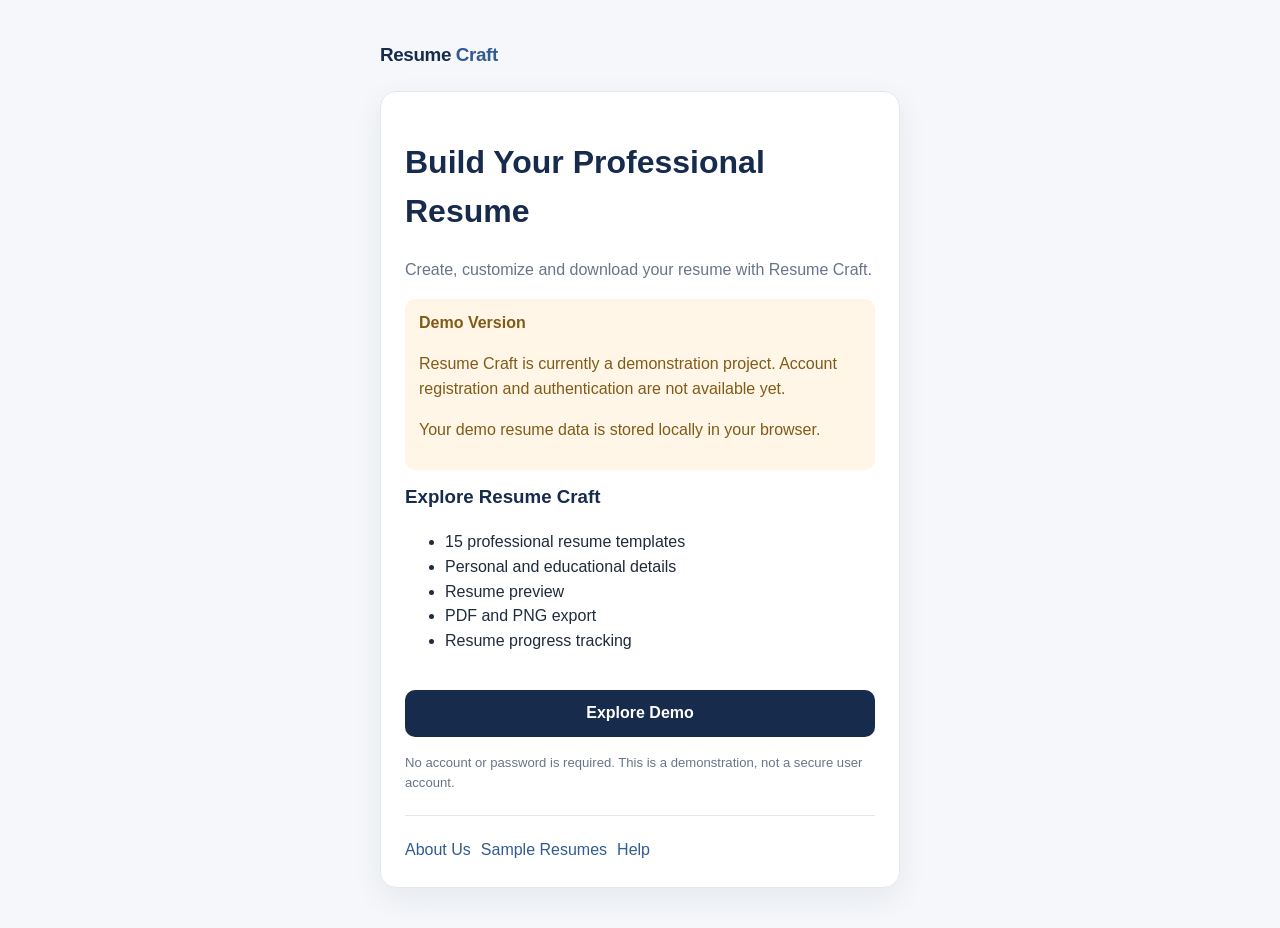
<file: index.html>
<!DOCTYPE html>
<html lang="en">
<head>
    <meta charset="UTF-8">
    <meta name="viewport" content="width=device-width, initial-scale=1.0">
    <title>Resume Craft | Build Your Resume</title>
    <link rel="stylesheet" href="css/style.css">
</head>

<body>

    <main class="auth-page">

        <a class="brand" href="index.html">
            Resume <span>Craft</span>
        </a>

        <div class="panel auth-panel">

            <h1 style="color:var(--navy)">
                Build Your Professional Resume
            </h1>

            <p class="muted">
                Create, customize and download your resume
                with Resume Craft.
            </p>

            <div class="notice warning" role="status">
                <b>Demo Version</b>
                <p>
                    Resume Craft is currently a demonstration project.
                    Account registration and authentication
                    are not available yet.
                </p>
                <p>
                    Your demo resume data is stored locally
                    in your browser.
                </p>
            </div>

            <h3>Explore Resume Craft</h3>

            <ul>
                <li>15 professional resume templates</li>
                <li>Personal and educational details</li>
                <li>Resume preview</li>
                <li>PDF and PNG export</li>
                <li>Resume progress tracking</li>
            </ul>

            <button
                id="enterDemo"
                type="button"
                style="width:100%;margin-top:20px">
                Explore Demo
            </button>

            <p class="hint" style="margin-top:16px">
                No account or password is required.
                This is a demonstration, not a secure user account.
            </p>

            <hr style="border:0;border-top:1px solid var(--line);margin:22px 0">

            <div class="actions">
                <a href="about.html">About Us</a>
                <a href="samples.html">Sample Resumes</a>
                <a href="help.html">Help</a>
            </div>

        </div>

    </main>

    <script>
        document.getElementById("enterDemo")
            .addEventListener("click", function () {

                localStorage.setItem(
                    "rc_user",
                    JSON.stringify({
                        email: "demo@example.com",
                        provider: "demo"
                    })
                );

                sessionStorage.removeItem("rc_session_only");

                window.location.href = "dashboard.html";
            });
    </script>

</body>
</html>
</file>
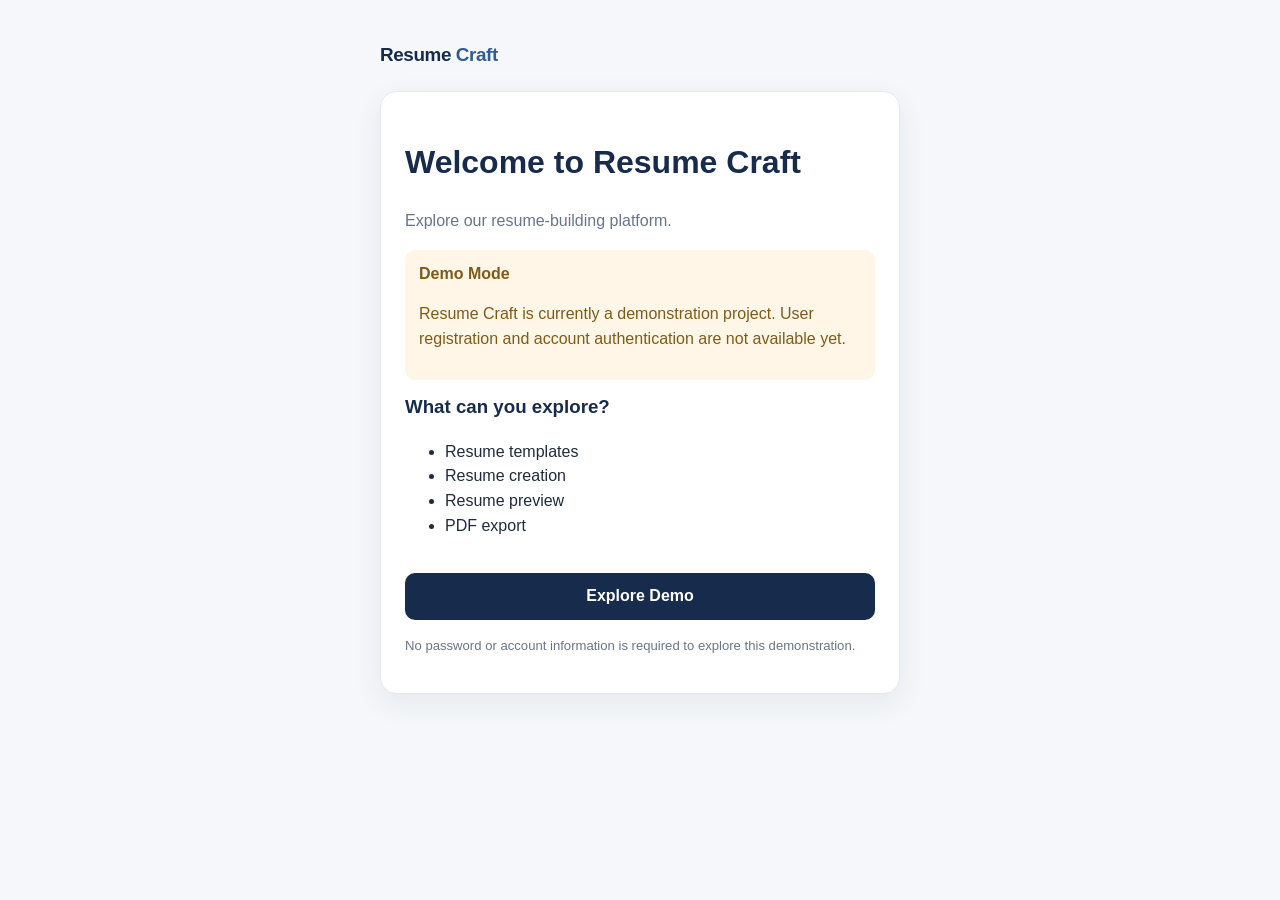
<file: login.html>
<!DOCTYPE html>
<html lang="en">
<head>
    <meta charset="UTF-8">
    <meta name="viewport" content="width=device-width, initial-scale=1.0">
    <title>Demo Mode | Resume Craft</title>
    <link rel="stylesheet" href="css/style.css">
</head>

<body>

    <main class="auth-page">

        <a class="brand" href="index.html">
            Resume <span>Craft</span>
        </a>

        <div class="panel auth-panel">

            <h1 style="color:var(--navy)">
                Welcome to Resume Craft
            </h1>

            <p class="muted">
                Explore our resume-building platform.
            </p>

            <div class="notice warning" role="status">
                <b>Demo Mode</b>
                <p>
                    Resume Craft is currently a demonstration project.
                    User registration and account authentication
                    are not available yet.
                </p>
            </div>

            <h3>What can you explore?</h3>

            <ul>
                <li>Resume templates</li>
                <li>Resume creation</li>
                <li>Resume preview</li>
                <li>PDF export</li>
            </ul>

            <button
                id="enterDemo"
                type="button"
                style="width:100%;margin-top:18px">
                Explore Demo
            </button>

            <p class="hint" style="margin-top:16px">
                No password or account information is required
                to explore this demonstration.
            </p>

        </div>

    </main>

    <script src="js/common.js"></script>

    <script>
        document.getElementById("enterDemo")
            .addEventListener("click", function () {

                localStorage.setItem(
                    "rc_user",
                    JSON.stringify({
                        email: "demo@example.com",
                        provider: "demo"
                    })
                );

                sessionStorage.removeItem("rc_session_only");

                window.location.href = "index.html";
            });
    </script>

</body>
</html>
</file>
<file: css/style.css>
:root {
  --navy: #172b4d;
  --blue: #315b91;
  --blue-light: #eaf1f9;
  --ink: #202b3c;
  --muted: #687589;
  --line: #e3e8ef;
  --surface: #ffffff;
  --bg: #f5f7fa;
  --success: #24734b;
  --danger: #b33a3a;
  --radius: 16px;
  --shadow: 0 10px 30px rgba(25, 45, 75, .07);
}
* { box-sizing: border-box; }
html { scroll-behavior: smooth; }
body {
  margin: 0;
  font-family: Inter, "Segoe UI", Arial, sans-serif;
  color: var(--ink);
  background: var(--bg);
  line-height: 1.55;
}
a { color: var(--blue); text-decoration: none; }
a:hover { text-decoration: underline; }
button, input, textarea, select { font: inherit; }
button, .btn {
  border: 0;
  border-radius: 10px;
  background: var(--navy);
  color: white;
  padding: 11px 17px;
  cursor: pointer;
  display: inline-flex;
  justify-content: center;
  align-items: center;
  gap: 8px;
  font-weight: 650;
  text-decoration: none;
}
button:hover, .btn:hover { background: #25436d; text-decoration: none; }
.btn.secondary, button.secondary { background: #eaf0f7; color: var(--navy); }
.btn.outline, button.outline { background: transparent; border: 1px solid var(--line); color: var(--ink); }
.btn.danger, button.danger { background: #fff0f0; color: var(--danger); }
button:disabled { opacity: .5; cursor: not-allowed; }
.container { width: min(1120px, calc(100% - 36px)); margin: 0 auto; }
.topbar {
  background: white; border-bottom: 1px solid var(--line);
  position: sticky; top: 0; z-index: 10;
}
.nav {
  min-height: 68px; display: flex; align-items: center;
  justify-content: space-between; gap: 18px;
}
.brand { font-size: 1.18rem; font-weight: 800; color: var(--navy); letter-spacing: -.4px; }
.brand span { color: var(--blue); }
.navlinks { display: flex; align-items: center; gap: 18px; flex-wrap: wrap; }
.navlinks a { color: #46556a; font-size: .93rem; }
.navlinks a.active { color: var(--blue); font-weight: 750; }
.hero { padding: 76px 0 64px; }
.hero-grid { display: grid; grid-template-columns: 1.15fr .85fr; gap: 42px; align-items: center; }
.hero h1 { font-size: clamp(2.4rem, 6vw, 4.3rem); line-height: 1.06; color: var(--navy); margin: 12px 0 18px; letter-spacing: -2px; }
.hero p { color: var(--muted); font-size: 1.1rem; max-width: 620px; }
.eyebrow { color: var(--blue); text-transform: uppercase; letter-spacing: 1.7px; font-size: .78rem; font-weight: 800; }
.hero-card, .card, .panel {
  background: white; border: 1px solid var(--line); border-radius: var(--radius); box-shadow: var(--shadow);
}
.hero-card { padding: 25px; transform: rotate(1deg); }
.fake-resume { background: white; border: 1px solid var(--line); padding: 25px; min-height: 310px; }
.fake-resume h2 { margin: 0; color: var(--navy); }
.fake-line { height: 8px; background: #e8edf3; border-radius: 8px; margin: 12px 0; }
.fake-line.short { width: 55%; }
.fake-line.mid { width: 78%; }
.section { padding: 38px 0 58px; }
.section-title { margin: 0 0 8px; color: var(--navy); font-size: 1.8rem; }
.muted { color: var(--muted); }
.grid { display: grid; grid-template-columns: repeat(3, 1fr); gap: 18px; }
.card { padding: 22px; }
.card h3 { margin: 8px 0; color: var(--navy); }
.iconbox { width: 42px; height: 42px; border-radius: 12px; display: grid; place-items: center; background: var(--blue-light); color: var(--blue); font-weight: 800; }
.pagehead { padding: 34px 0 22px; }
.pagehead h1 { color: var(--navy); margin: 0 0 6px; font-size: 2rem; }
.layout { display: grid; grid-template-columns: 245px 1fr; gap: 22px; padding-bottom: 55px; }
.sidebar { padding: 16px; height: fit-content; }
.sidebar a { display: block; padding: 10px 12px; border-radius: 9px; color: #4e5b6e; margin: 3px 0; }
.sidebar a:hover, .sidebar a.active { background: var(--blue-light); color: var(--navy); text-decoration: none; font-weight: 700; }
.content { min-width: 0; }
.panel { padding: 24px; margin-bottom: 18px; }
.panel h2, .panel h3 { color: var(--navy); margin-top: 0; }
.form-grid { display: grid; grid-template-columns: repeat(2, minmax(0,1fr)); gap: 16px; }
.field { display: flex; flex-direction: column; gap: 6px; }
.field.full { grid-column: 1 / -1; }
label { font-weight: 650; font-size: .92rem; color: #39485c; }
input, textarea, select {
  width: 100%; border: 1px solid #d8e0e9; border-radius: 9px;
  padding: 11px 12px; background: white; color: var(--ink); outline: none;
}
input:focus, textarea:focus, select:focus { border-color: #6c91bd; box-shadow: 0 0 0 3px rgba(49,91,145,.10); }
textarea { min-height: 100px; resize: vertical; }
.hint { color: var(--muted); font-size: .82rem; }
.required { color: #b33a3a; }
.actions { display: flex; gap: 10px; flex-wrap: wrap; margin-top: 18px; }
.notice { border-radius: 10px; padding: 12px 14px; background: #eef5fb; color: #315477; margin: 12px 0; }
.notice.warning { background: #fff6e7; color: #805b17; }
.notice.error { background: #fff0f0; color: #9d3030; }
.progress { height: 10px; border-radius: 20px; background: #e8edf3; overflow: hidden; }
.progress > span { display: block; height: 100%; background: #3b7b62; width: 0; transition: width .25s; }
.statrow { display: grid; grid-template-columns: repeat(3,1fr); gap: 14px; }
.stat { padding: 18px; background: #f8fafc; border-radius: 12px; }
.stat strong { display: block; color: var(--navy); font-size: 1.65rem; }
.template-grid { display: grid; grid-template-columns: repeat(3, 1fr); gap: 18px; }
.template-card { border: 1px solid var(--line); border-radius: 14px; padding: 14px; background: white; }
.template-thumb { height: 205px; padding: 18px; border: 1px solid #e2e6ec; background: #fff; overflow: hidden; }
.template-thumb .t-name { font-size: 1.1rem; font-weight: 800; color: var(--accent, #172b4d); }
.template-thumb .t-rule { height: 3px; background: var(--accent, #172b4d); margin: 8px 0 14px; }
.template-thumb .t-line { height: 6px; background: #e8edf3; margin: 8px 0; border-radius: 5px; }
.template-card h3 { margin: 12px 0 3px; }
.template-card.selected { border: 2px solid var(--blue); box-shadow: 0 0 0 3px #eaf1f9; }
.pill { display: inline-block; padding: 4px 9px; border-radius: 20px; background: #edf2f7; color: #526174; font-size: .78rem; }
.resume-paper {
  width: 100%; max-width: 820px; min-height: 1050px; margin: 0 auto;
  padding: 48px 54px; background: white; box-shadow: 0 10px 35px rgba(20,35,55,.12);
  color: #222; font-family: Arial, sans-serif;
}
.resume-paper[data-template="classic"] { font-family: Georgia, serif; }
.resume-paper[data-template="modern"] { border-top: 9px solid var(--resume-accent, #315b91); }
.resume-paper[data-template="sidebar"] .resume-header { border-bottom: 3px solid var(--resume-accent, #315b91); }
.resume-header { display: flex; align-items: center; gap: 20px; border-bottom: 1px solid #bbb; padding-bottom: 18px; margin-bottom: 20px; }
.resume-header h1 { margin: 0; font-size: 2rem; color: var(--resume-accent, #172b4d); }
.resume-contact { font-size: .85rem; color: #555; margin-top: 5px; overflow-wrap: anywhere; }
.resume-photo { width: 100px; height: 125px; object-fit: cover; margin-left: auto; border: 1px solid #bbb; }
.resume-photo.circle { border-radius: 50%; width: 105px; height: 105px; }
.resume-section { margin: 17px 0; break-inside: avoid; }
.resume-section h2 { font-size: 1rem; text-transform: uppercase; letter-spacing: 1px; color: var(--resume-accent, #315b91); border-bottom: 1px solid #aaa; padding-bottom: 4px; margin: 0 0 8px; }
.resume-section p { margin: 4px 0; font-size: .9rem; }
.resume-section ul { margin: 5px 0; padding-left: 19px; font-size: .9rem; }
.resume-item-title { font-weight: 700; }
.resume-small { color: #555; font-size: .82rem; }
.footer { border-top: 1px solid var(--line); padding: 24px 0; color: var(--muted); font-size: .88rem; margin-top: 35px; }
.photo-preview { width: 110px; height: 135px; object-fit: cover; border: 1px solid var(--line); }
.photo-preview.circle { border-radius: 50%; width: 115px; height: 115px; }
.hidden { display: none !important; }
.inline { display: flex; align-items: center; gap: 10px; flex-wrap: wrap; }
.chatbox { border: 1px solid var(--line); border-radius: 12px; padding: 14px; background: #fafbfd; }
.chatlog { min-height: 120px; max-height: 260px; overflow: auto; margin-bottom: 10px; }
.chatmsg { padding: 8px 11px; background: white; border: 1px solid var(--line); border-radius: 10px; margin: 6px 0; }
@media (max-width: 850px) {
  .hero-grid, .layout { grid-template-columns: 1fr; }
  .grid, .template-grid { grid-template-columns: repeat(2,1fr); }
  .sidebar { display: flex; overflow-x: auto; gap: 4px; }
  .sidebar a { white-space: nowrap; }
}
@media (max-width: 580px) {
  .nav { align-items: flex-start; padding: 14px 0; flex-direction: column; }
  .navlinks { gap: 10px; }
  .grid, .template-grid, .form-grid, .statrow { grid-template-columns: 1fr; }
  .hero { padding: 45px 0; }
  .resume-paper { padding: 25px 20px; min-height: 0; }
  .resume-header { align-items: flex-start; }
  .resume-header h1 { font-size: 1.5rem; }
}
@media print {
  body { background: white; }
  .topbar, .pagehead, .sidebar, .no-print, .footer { display: none !important; }
  .container { width: 100%; }
  .resume-paper { box-shadow: none; max-width: none; margin: 0; }
}

/* Login page layout */

.auth-page {
    width: min(520px, calc(100% - 32px));
    margin: 0 auto;
    padding: 40px 0;
}

.auth-page > .brand {
    display: inline-block;
    margin-bottom: 22px;
}

.auth-panel {
    width: 100%;
    margin: 0;
}

.auth-panel h1 {
    font-size: 2rem;
}

@media (max-width: 580px) {
    .auth-page {
        padding: 24px 0;
    }

    .auth-panel {
        padding: 20px;
    }
}
</file>
